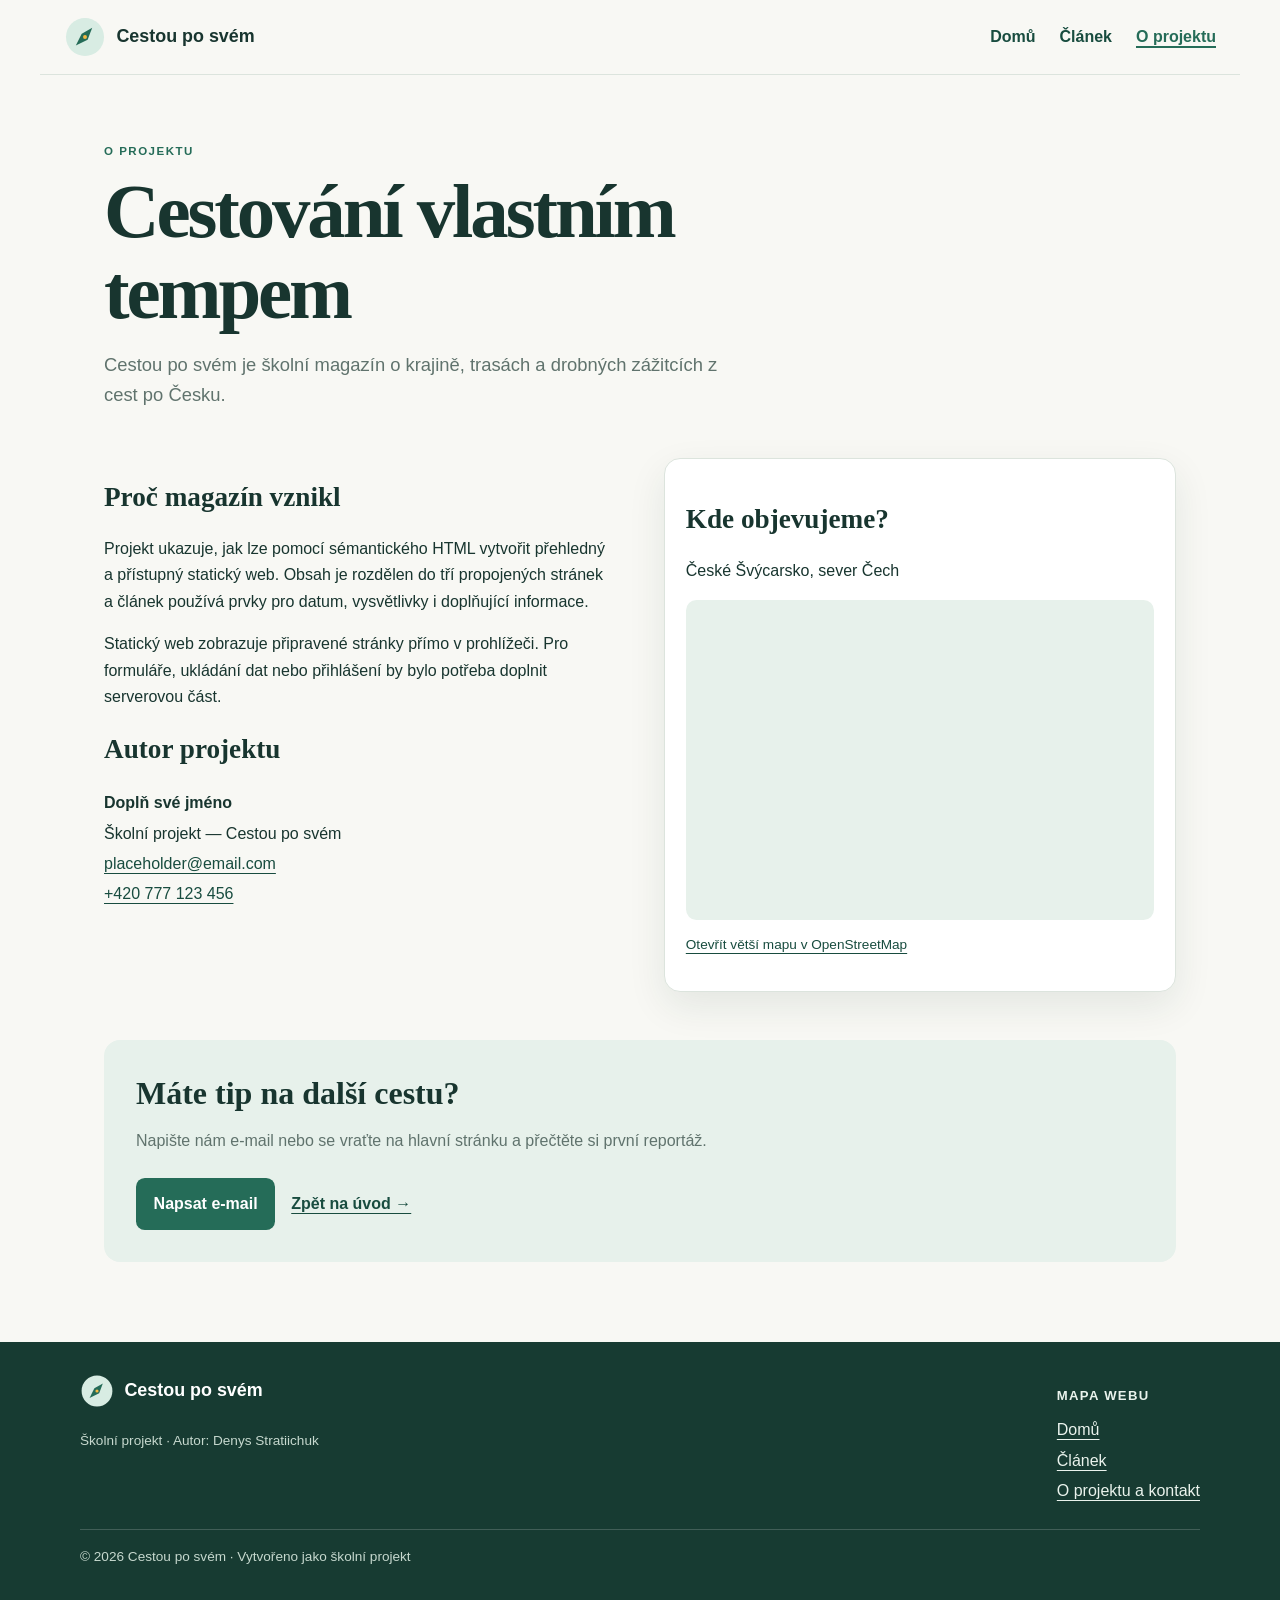
<file: kontakt.html>
<!doctype html>
<html lang="cs">

<head>
  <meta charset="utf-8">
  <meta name="viewport" content="width=device-width, initial-scale=1">
  <meta name="description" content="Informace o školním projektu Cestou po svém a kontaktní údaje.">
  <title>
    O projektu a kontakt — Cestou po svém
  </title>
  <link rel="icon" href="images/kompas.svg" type="image/svg+xml">
  <link rel="stylesheet" href="index.css">
</head>

<body>
  <!-- Záhlaví a navigace -->
  <a class="skip-link" href="#hlavni-obsah">Přeskočit na obsah</a>
  <header class="site-header">
    <a class="brand" href="index.html"><img src="images/kompas.svg" alt="" width="42" height="42">
      <span>Cestou po svém</span></a>
    <nav aria-label="Hlavní navigace">
      <ul>
        <li>
          <a href="index.html">Domů</a>
        </li>
        <li>
          <a href="detail.html">Článek</a>
        </li>
        <li>
          <a aria-current="page" href="kontakt.html">O projektu</a>
        </li>
      </ul>
    </nav>
  </header>
  <main id="hlavni-obsah" class="contact-page">
    <section class="contact-intro">
      <p class="eyebrow">
        O projektu
      </p>
      <hgroup>
        <h1>
          Cestování vlastním tempem
        </h1>
        <p>
          Cestou po svém je školní magazín o krajině, trasách a drobných zážitcích z cest po Česku.
        </p>
      </hgroup>
    </section>
    <div class="contact-grid">
      <section class="contact-copy" aria-labelledby="idea-title">
        <h2 id="idea-title">
          Proč magazín vznikl
        </h2>
        <p>
          Projekt ukazuje, jak lze pomocí sémantického HTML vytvořit přehledný a přístupný statický web. Obsah je
          rozdělen do tří propojených stránek a článek používá prvky pro datum, vysvětlivky i doplňující informace.
        </p>
        <p>
          Statický web zobrazuje připravené stránky přímo v prohlížeči. Pro formuláře, ukládání dat nebo přihlášení by
          bylo potřeba doplnit serverovou část.
        </p>
        <h2>
          Autor projektu
        </h2>
        <address>
          <strong>Doplň své jméno</strong><br>
          Školní projekt — Cestou po svém<br>
          <a href="mailto:placeholder@email.com">placeholder@email.com</a><br>
          <a href="tel:+420777123456">+420 777 123 456</a>
        </address>
      </section>
      <aside class="contact-card" aria-labelledby="map-title">
        <h2 id="map-title">
          Kde objevujeme?
        </h2>
        <p>
          České Švýcarsko, sever Čech
        </p>
        <div class="map-frame">
          <iframe title="Mapa oblasti Českého Švýcarska"
            src="https://www.openstreetmap.org/export/embed.html?bbox=14.20%2C50.78%2C14.40%2C50.93&amp;layer=mapnik"
            loading="lazy"></iframe>
        </div>
        <p class="map-link">
          <a href="https://www.openstreetmap.org/#map=12/50.855/14.300" target="_blank" rel="noopener">Otevřít větší
            mapu v OpenStreetMap</a>
        </p>
      </aside>
    </div>
    <section class="contact-bottom">
      <h2>
        Máte tip na další cestu?
      </h2>
      <p>
        Napište nám e-mail nebo se vraťte na hlavní stránku a přečtěte si první reportáž.
      </p>
      <a class="button-link" href="mailto:autor@example.com">Napsat e-mail</a><a class="text-link"
        href="index.html">Zpět na úvod →</a>
    </section>
  </main>
  <footer class="site-footer">
    <div class="footer-main">
      <div>
        <a class="brand footer-brand" href="index.html"><img src="images/kompas.svg" alt="" width="34" height="34">
          <span>Cestou po svém</span></a>
        <p>
          Školní projekt · Autor: Denys Stratiichuk
        </p>
      </div>
      <nav aria-label="Mapa webu">
        <h2>
          Mapa webu
        </h2>
        <ul>
          <li>
            <a href="index.html">Domů</a>
          </li>
          <li>
            <a href="detail.html">Článek</a>
          </li>
          <li>
            <a href="kontakt.html">O projektu a kontakt</a>
          </li>
        </ul>
      </nav>
    </div>
    <p class="copyright">
      © 2026 Cestou po svém · Vytvořeno jako školní projekt
    </p>
  </footer>
</body>

</html>
</file>
<file: index.css>
:root {
  color-scheme: light;
  --ink: #18352f;
  --muted: #60736d;
  --green: #256c58;
  --green-dark: #184c3f;
  --mint: #e7f1eb;
  --paper: #f8f8f4;
  --line: #dce4dd;
  --sun: #f4b942;
  --white: #fff;
  --shadow: 0 14px 38px rgba(24, 53, 47, .09);
  font-family: Inter, "Segoe UI", Arial, sans-serif;
}

* {
  box-sizing: border-box;
}

body {
  margin: 0;
  color: var(--ink);
  background: var(--paper);
  font-size: 16px;
  line-height: 1.65;
}

a {
  color: var(--green-dark);
  text-underline-offset: 4px;
}

a:hover {
  color: #a15c16;
}

.skip-link {
  position: absolute;
  left: -9999px;
  top: 0;
  background: #fff;
  padding: .8rem;
  z-index: 10;
}

.skip-link:focus {
  left: 1rem;
}

.site-header {
  max-width: 1200px;
  padding: 1rem 1.5rem;
  margin: auto;
  display: flex;
  justify-content: space-between;
  align-items: center;
  gap: 2rem;
  border-bottom: 1px solid var(--line);
}

.brand {
  display: inline-flex;
  align-items: center;
  gap: .65rem;
  color: var(--ink);
  font-weight: 800;
  text-decoration: none;
  font-size: 1.12rem;
}

.site-header nav ul,
.site-footer nav ul {
  display: flex;
  gap: 1.5rem;
  list-style: none;
  padding: 0;
  margin: 0;
}

.site-header nav a {
  text-decoration: none;
  font-weight: 650;
}

.site-header nav a[aria-current=page] {
  color: var(--green);
  text-decoration: underline;
  text-decoration-thickness: 2px;
}

.intro,
.featured,
.latest,
.about-strip,
.contact-page,
/* Rozložení článku a bočního panelu */
.article-layout {
  max-width: 1120px;
  margin-inline: auto;
  padding-inline: 1.5rem;
}

/* Domovská stránka */
.intro {
  padding-top: 4rem;
  padding-bottom: 2.4rem;
}

.intro h1,
.contact-intro h1 {
  font-family: Georgia, serif;
  font-size: clamp(2.4rem, 6vw, 4.8rem);
  line-height: 1.05;
  max-width: 820px;
  letter-spacing: -.04em;
  margin: .25rem 0 1rem;
}

.intro hgroup p,
.contact-intro hgroup p {
  font-size: 1.15rem;
  color: var(--muted);
  max-width: 650px;
  margin: .7rem 0;
}

.eyebrow {
  text-transform: uppercase;
  letter-spacing: .13em;
  font-size: .72rem;
  font-weight: 800;
  color: var(--green);
  margin: .2rem 0 .7rem;
}

.featured {
  display: grid;
  grid-template-columns: 1.25fr .75fr;
  align-items: center;
  gap: 2rem;
}

.feature-image {
  display: block;
  overflow: hidden;
  border-radius: 1.2rem;
  box-shadow: var(--shadow);
}

.feature-image img {
  display: block;
  width: 100%;
  height: 390px;
  object-fit: cover;
}

.feature-copy {
  padding: 1rem 0;
}

.feature-copy h2 {
  font: 700 clamp(1.8rem, 3vw, 2.7rem)/1.13 Georgia, serif;
  margin: .6rem 0;
}

.feature-copy h2 a {
  color: var(--ink);
  text-decoration: none;
}

.feature-copy>p:not(.eyebrow):not(.meta) {
  color: var(--muted);
}

.meta {
  font-size: .88rem;
  color: var(--muted);
}

.button-link {
  display: inline-flex;
  align-items: center;
  gap: .7rem;
  padding: .8rem 1.1rem;
  background: var(--green);
  border-radius: .55rem;
  color: white;
  text-decoration: none;
  font-weight: 700;
  margin-top: .5rem;
}

.button-link:hover {
  background: var(--green-dark);
  color: white;
}

.latest {
  padding-top: 5rem;
  padding-bottom: 3rem;
}

.section-heading {
  display: flex;
  justify-content: space-between;
  align-items: end;
  margin-bottom: 1.4rem;
}

.section-heading h2,
.about-strip h2,
.contact-bottom h2 {
  font: 700 2rem/1.15 Georgia, serif;
  margin: .2rem 0;
}

.section-heading>p {
  color: var(--muted);
}

.card-grid {
  display: grid;
  grid-template-columns: repeat(3, 1fr);
  gap: 1.15rem;
}

.story-card {
  background: white;
  border: 1px solid var(--line);
  border-radius: .85rem;
  padding: .85rem;
  box-shadow: 0 6px 18px rgba(24, 53, 47, .04);
}

.story-card img {
  width: 100%;
  height: 180px;
  object-fit: cover;
  border-radius: .55rem;
}

.story-card h3 {
  font: 700 1.25rem/1.2 Georgia, serif;
  margin: .2rem 0;
}

.story-card>p:not(.eyebrow) {
  color: var(--muted);
  margin: .45rem 0;
}

.placeholder {
  font-size: .78rem;
  font-weight: 700;
  color: var(--green);
}

.about-strip {
  border-block: 1px solid var(--line);
  padding-block: 2.2rem;
  margin-top: 1rem;
  margin-bottom: 3rem;
  display: flex;
  justify-content: space-between;
  align-items: center;
  gap: 2rem;
}

.about-strip p:not(.eyebrow) {
  color: var(--muted);
  margin: .5rem 0 0;
  max-width: 650px;
}

.text-link {
  font-weight: 750;
  white-space: nowrap;
}

.site-footer {
  background: #173b32;
  color: #eaf3ed;
  padding: 2rem max(1.5rem, calc((100% - 1120px)/2));
}

.footer-main {
  display: flex;
  justify-content: space-between;
  gap: 3rem;
}

.footer-brand {
  color: white;
}

.site-footer p {
  font-size: .85rem;
  color: #c6d8ce;
}

.site-footer nav h2 {
  font-size: .82rem;
  text-transform: uppercase;
  letter-spacing: .1em;
}

.site-footer nav ul {
  flex-direction: column;
  gap: .25rem;
}

.site-footer nav a {
  color: #eaf3ed;
}

.copyright {
  border-top: 1px solid rgba(255, 255, 255, .18);
  padding-top: 1rem;
  margin: 1.5rem 0 0;
}

.article-layout {
  display: grid;
  grid-template-columns: minmax(0, 760px) 270px;
  gap: 2.5rem;
  align-items: start;
  padding-top: 3rem;
  padding-bottom: 5rem;
}

.article-header h1 {
  font: 700 clamp(2.4rem, 5.8vw, 4.25rem)/1.06 Georgia, serif;
  letter-spacing: -.035em;
  margin: .3rem 0 .8rem;
}

.article-header hgroup>p {
  font-size: 1.14rem;
  color: var(--muted);
  max-width: 700px;
}

.article-header .meta {
  margin-top: 1.3rem;
}

.long-article>section {
  margin-top: 3rem;
}

.long-article h2 {
  font: 700 2rem/1.2 Georgia, serif;
  margin-bottom: .7rem;
}

.long-article p {
  max-width: 72ch;
}

.long-article p.lead {
  font-size: 1.16rem;
  color: #344e46;
  margin-block: 1.7rem 2.4rem;
}

.article-figure {
  margin: 2rem 0;
}

.article-figure img {
  display: block;
  width: 100%;
  height: auto;
  max-height: 560px;
  object-fit: cover;
  border-radius: .85rem;
}

.article-figure figcaption {
  color: var(--muted);
  font-size: .82rem;
  margin-top: .5rem;
}

.hero-figure {
  margin-top: 1.5rem;
}

.sidebar {
  position: sticky;
  top: 1rem;
  display: grid;
  gap: 1rem;
  margin-top: 1rem;
}

.aside-card {
  background: var(--mint);
  border: 1px solid #d7e6db;
  border-radius: .8rem;
  padding: 1.1rem;
}

.aside-card h2 {
  font: 700 1.25rem/1.2 Georgia, serif;
  margin: .2rem 0 .8rem;
}

.aside-card dl {
  margin: 0;
}

.aside-card dt {
  font-size: .77rem;
  text-transform: uppercase;
  letter-spacing: .08em;
  color: var(--muted);
  font-weight: 800;
  margin-top: .8rem;
}

.aside-card dd {
  margin: .1rem 0;
}

.glossary p {
  font-size: .9rem;
}

.quote {
  background: #fff4d8;
  border-color: #f3dfae;
  font: italic 1.05rem Georgia, serif;
}

.video-frame {
  position: relative;
  aspect-ratio: 16/9;
  background: #dce4dd;
  border-radius: .8rem;
  overflow: hidden;
}

.video-frame iframe,
.map-frame iframe {
  width: 100%;
  height: 100%;
  border: 0;
}

.sources {
  padding-top: 1rem;
  border-top: 1px solid var(--line);
}

/* Kontaktní stránka */
.contact-page {
  padding-top: 4rem;
  padding-bottom: 5rem;
}

.contact-intro {
  padding-bottom: 2.3rem;
}

.contact-grid {
  display: grid;
  grid-template-columns: 1fr 1fr;
  gap: 3rem;
  align-items: start;
}

.contact-copy h2,
.contact-card h2 {
  font: 700 1.7rem/1.2 Georgia, serif;
}

.contact-copy address {
  font-style: normal;
  line-height: 1.9;
}

.note {
  font-size: .85rem;
  color: var(--muted);
  background: #fff4d8;
  padding: 1rem;
  border-radius: .6rem;
}

.contact-card {
  background: white;
  border: 1px solid var(--line);
  border-radius: 1rem;
  padding: 1.3rem;
  box-shadow: var(--shadow);
}

.map-frame {
  height: 320px;
  border-radius: .65rem;
  overflow: hidden;
  background: var(--mint);
}

.map-link {
  font-size: .85rem;
}

.contact-bottom {
  margin-top: 3rem;
  padding: 2rem;
  background: var(--mint);
  border-radius: 1rem;
}

.contact-bottom p {
  color: var(--muted);
}

.contact-bottom .text-link {
  margin-left: 1rem;
}

@media(max-width:820px) {
  .featured {
    grid-template-columns: 1fr;
  }

  .feature-image img {
    height: 330px;
  }

  .article-layout {
    grid-template-columns: 1fr;
  }

  .sidebar {
    position: static;
    grid-template-columns: repeat(2, 1fr);
    margin-top: 0;
  }

  .quote {
    grid-column: 1/-1;
  }

  .contact-grid {
    gap: 1.5rem;
  }
}

@media(max-width:600px) {
  .site-header {
    align-items: flex-start;
    flex-direction: column;
    gap: .8rem;
  }

  .site-header nav ul {
    gap: 1rem;
  }

  .intro {
    padding-top: 2.6rem;
  }

  .card-grid {
    grid-template-columns: 1fr;
  }

  .story-card img {
    height: 220px;
  }

  .section-heading,
  .about-strip,
  .footer-main {
    align-items: flex-start;
    flex-direction: column;
  }

  .section-heading>p {
    margin: .2rem 0;
  }

  .about-strip {
    gap: .8rem;
  }

  .article-layout {
    padding-top: 2rem;
  }

  .sidebar,
  .contact-grid {
    grid-template-columns: 1fr;
  }

  .contact-page {
    padding-top: 2.5rem;
  }

  .contact-bottom .text-link {
    display: block;
    margin: 1rem 0 0;
  }

  .feature-image img {
    height: 250px;
  }
}
</file>
